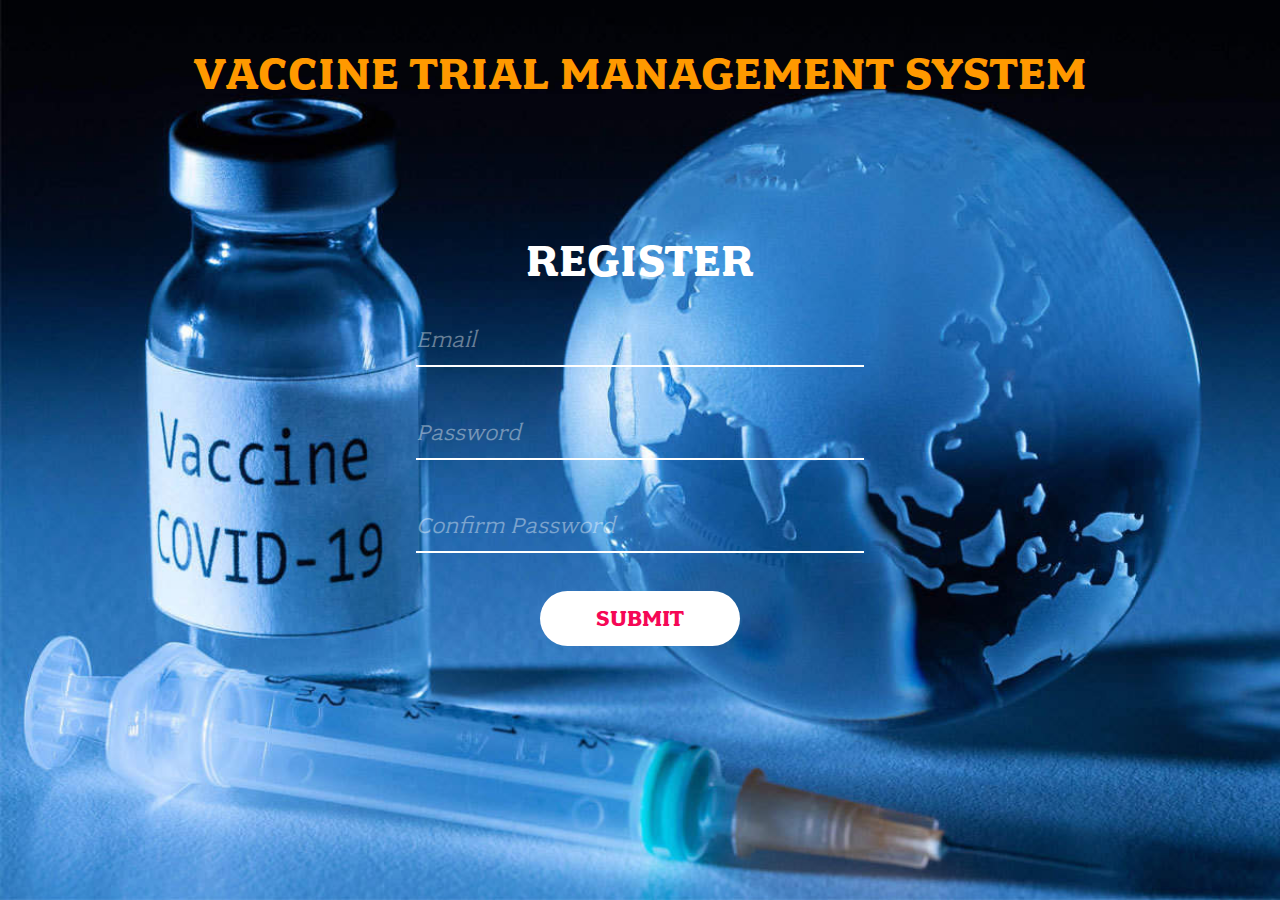
<file: register.html>
<!DOCTYPE html>
<!--[if lt IE 7]>      <html class="no-js lt-ie9 lt-ie8 lt-ie7"> <![endif]-->
<!--[if IE 7]>         <html class="no-js lt-ie9 lt-ie8"> <![endif]-->
<!--[if IE 8]>         <html class="no-js lt-ie9"> <![endif]-->
<!--[if gt IE 8]><!--> <html class="no-js"> <!--<![endif]-->
    <head>
        <meta charset="utf-8">
        <meta http-equiv="X-UA-Compatible" content="IE=edge,chrome=1">
        <title></title>
        <meta name="description" content="">
        <meta name="viewport" content="width=device-width">

        <!-- Place favicon.ico and apple-touch-icon.png in the root directory -->

        <link rel="stylesheet" href="css/font.css">
        <link rel="stylesheet" href="css/normalize.css">
        <link rel="stylesheet" href="css/index.css">
        <link rel="stylesheet" href="/css/message.css">
        <style>
            label {
                font-family: Arial, Helvetica, sans-serif;
                font-size: 20px;
                margin-left: 40px;
                color:cornflowerblue
            }
        </style>
    </head>
    <body>
        <!--[if lt IE 7]>
            <p class="chromeframe">You are using an <strong>outdated</strong> browser. Please <a href="http://browsehappy.com/">upgrade your browser</a> or <a href="http://www.google.com/chromeframe/?redirect=true">activate Google Chrome Frame</a> to improve your experience.</p>
        <![endif]-->

        <div id="noCognitoMessage" class="configMessage" style="display: none;">
            <div class="backdrop"></div>
            <div class="panel panel-default">
                <div class="panel-heading">
                    <h3 class="panel-title">No Cognito User Pool Configured</h3>
                </div>
                <div class="panel-body">
                    <p>There is no user pool configured in <a href="/js/config.js">/js/config.js</a>. You'll configure this in Module 2 of the workshop.</p>
                </div>
            </div>
        </div>

        <header>
            <h1 style="color: #FF9900;">Vaccine Trial Management System</h1>
        </header>

        <section class="form-wrap">
            <h1>Register</h1>
            <form id="registrationForm">
              <input type="email" id="emailInputRegister" placeholder="Email" pattern=".*" required>
              <input type="password" id="passwordInputRegister" placeholder="Password" pattern=".*" required>
              <input type="password" id="password2InputRegister" placeholder="Confirm Password" pattern=".*" required>

              <input type="submit" value="Submit">
            </form>
        </section>

        <script src="js/vendor/jquery-3.1.0.js"></script>
        <script src="js/vendor/bootstrap.min.js"></script>
        <script src="js/vendor/aws-cognito-sdk.min.js"></script>
        <script src="js/vendor/amazon-cognito-identity.min.js"></script>
        <script src="js/config.js"></script>
        <script src="js/cognito-auth.js"></script>
    </body>
</html>
</file>
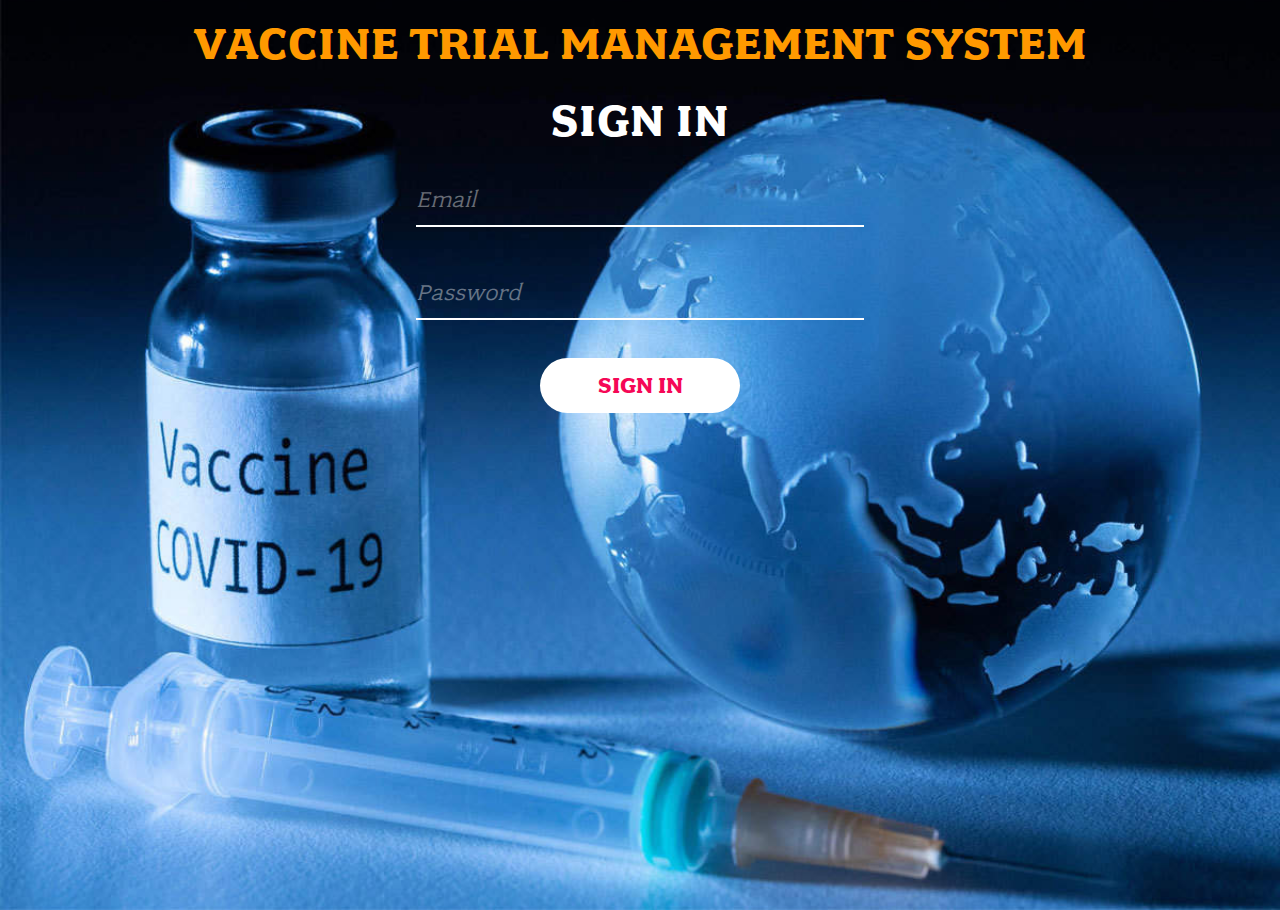
<file: signin.html>
<!DOCTYPE html>
<!--[if lt IE 7]>      <html class="no-js lt-ie9 lt-ie8 lt-ie7"> <![endif]-->
<!--[if IE 7]>         <html class="no-js lt-ie9 lt-ie8"> <![endif]-->
<!--[if IE 8]>         <html class="no-js lt-ie9"> <![endif]-->
<!--[if gt IE 8]><!--> <html class="no-js"> <!--<![endif]-->
    <head>
        <meta charset="utf-8">
        <meta http-equiv="X-UA-Compatible" content="IE=edge,chrome=1">
        <title></title>
        <meta name="description" content="">
        <meta name="viewport" content="width=device-width">

        <!-- Place favicon.ico and apple-touch-icon.png in the root directory -->

        <link rel="stylesheet" href="css/font.css">
        <link rel="stylesheet" href="css/normalize.css">
        <link rel="stylesheet" href="css/index.css">
        <link rel="stylesheet" href="/css/message.css">

        <style>
            label {
                font-family: Arial, Helvetica, sans-serif;
                font-size: 20px;
                margin-left: 40px;
                color:cornflowerblue
            }
        </style>
        <h1 style="color: #FF9900;">Vaccine Trial Management System</h1>
    </head>
    <body>
        <!--[if lt IE 7]>
            <p class="chromeframe">You are using an <strong>outdated</strong> browser. Please <a href="http://browsehappy.com/">upgrade your browser</a> or <a href="http://www.google.com/chromeframe/?redirect=true">activate Google Chrome Frame</a> to improve your experience.</p>
        <![endif]-->

        <div id="noCognitoMessage" class="configMessage" style="display: none;">
            <div class="backdrop"></div>
            <div class="panel panel-default">
                <div class="panel-heading">
                    <h3 class="panel-title">No Cognito User Pool Configured</h3>
                </div>
                <div class="panel-body">
                    <p>There is no user pool configured in <a href="/js/config.js">/js/config.js</a>. You'll configure this in Module 2 of the workshop.</p>
                </div>
            </div>
        </div>


        <section class="form-wrap">
            <h1>Sign In</h1>
            <form id="signinForm">
              <input type="email" id="emailInputSignin" placeholder="Email" required>
              <input type="password" id="passwordInputSignin" placeholder="Password" pattern=".*" required>

              <input type="submit" value="Sign in">
            </form>
        </section>

        <script src="js/vendor/jquery-3.1.0.js"></script>
        <script src="js/vendor/bootstrap.min.js"></script>
        <script src="js/vendor/aws-cognito-sdk.min.js"></script>
        <script src="js/vendor/amazon-cognito-identity.min.js"></script>
        <script src="js/config.js"></script>
        <script src="js/cognito-auth.js"></script>
    </body>
</html>
</file>
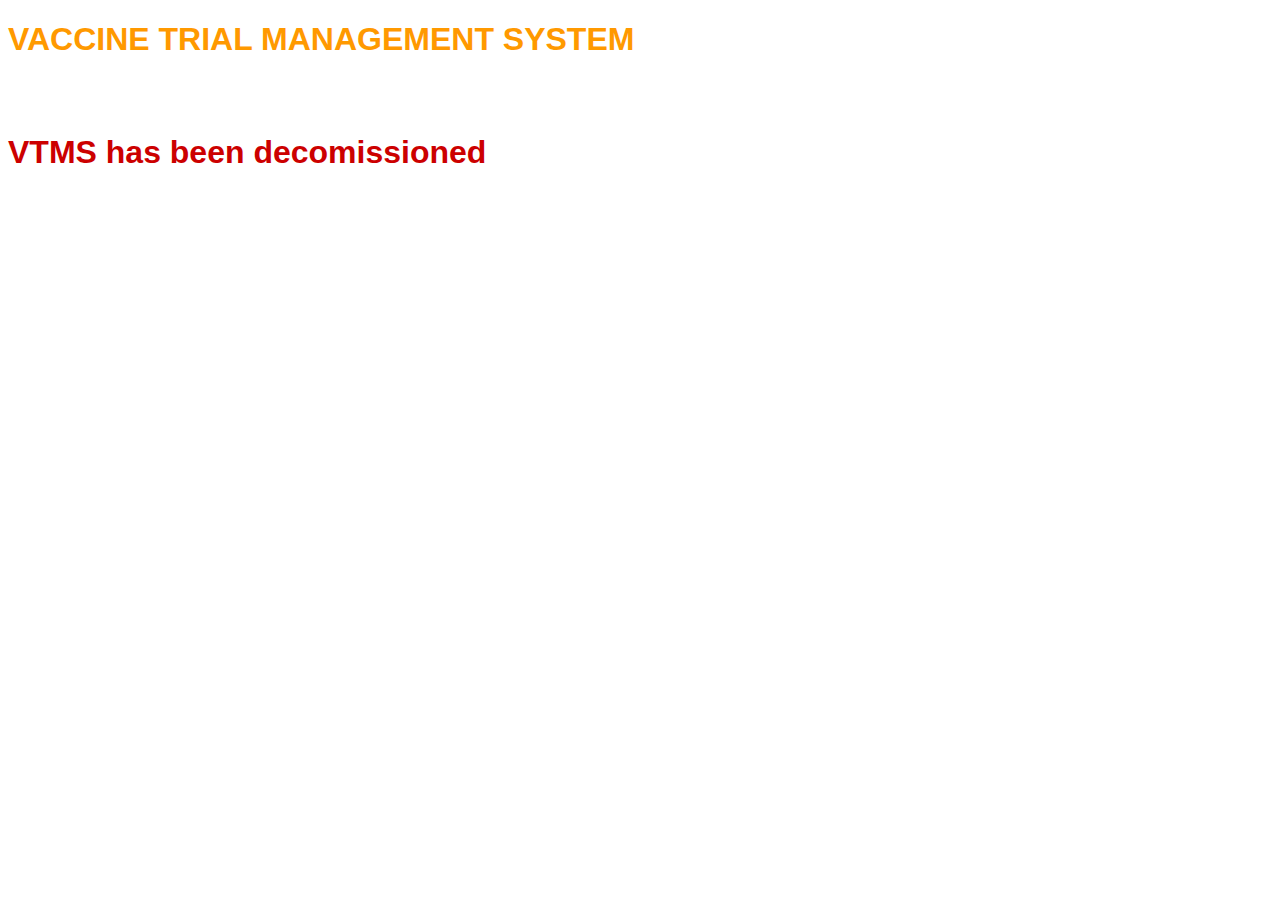
<file: trades.html>
﻿<!DOCTYPE html>
<html>
<head>
    <meta charset="utf-8" />
    <title></title>
    <link rel="stylesheet" href="css/trades.css">
    <style>

        label {
            font-family: Arial, Helvetica, sans-serif;
            font-size: 20px;
            margin-left: 40px;
            color:cornflowerblue
        }

        button {
            font-family: Arial, Helvetica, sans-serif;
            font-size: 20px;
            font-weight: bold;
            background-color: lawngreen;
            margin-left: 40px;
        }

        input {
            color: #232F3E;
            font-family: Arial, Helvetica, sans-serif;
            font-size: 20px;
            margin-left: 20px;
        }

        .rTable {
            display: table;
            width: 500px;
        }

        .rTableRow {
            display: table-row;
        }

        .rTableHeading {
            display: table-header-group;
            background-color: #ddd;
        }

        .rTableCell, .rTableHead {
            display: table-cell;
            padding: 3px 10px;
        }

        .rTableHeading {
            display: table-header-group;
            background-color: #ddd;
            font-weight: bold;
        }

        .rTableFoot {
            display: table-footer-group;
            font-weight: bold;
            background-color: #ddd;
        }

        .rTableBody {
            display: table-row-group;
    </style>
    <script>var callAPI = (tDate, tTicker, tCompany, tQuantity, tPrice, tValue) => {
            var myHeaders = new Headers();
            myHeaders.append("Content-Type", "application/json");
            var raw = JSON.stringify({
                "TradeDate": tDate,
                "Tradeid": tTicker,
                "Company": tCompany,
                "Quantity": tQuantity,
                "Price": tPrice,
                "MarketValue": tValue,
            });
            var requestOptions = {
                method: 'POST',
                headers: myHeaders,
                body: raw,
            };

            fetch("https://297b3cnjp1.execute-api.us-east-1.amazonaws.com/prod/trades", requestOptions)
                .then(response => response.text())
                .then(result => alert(JSON.parse(result).body))
                .catch(error => console.log('error', error));
        }</script>

</head>
<body>
    <h1 style="color: #FF9900;">VACCINE TRIAL MANAGEMENT SYSTEM</h1>

    <!--<table class="zigzag">
        <thead>
            <tr>
                <th class="header">Trade Date</th>
                <th class="header">Ticker</th>
                <th class="header">Company</th>
                <th class="header">Quantity</th>
                <th class="header">Price</th>
                <th class="header">Market Value</th>
            </tr>
        </thead>
        <tbody id="trade-body">
        </tbody>
    </table>-->
    <br /><br /><br />

    <h1>VTMS has been decomissioned</h1>
    <!--<form>
        <div class="rTable">
            <div class="rTableRow">
                <div class="rTableCell">
                    <label>Trade Date :</label>
                </div>
                <div class="rTableCell">
                    <input type="text" id="tDate">
                </div>
            </div>
            <div class="rTableRow">
                <div class="rTableCell"><label>Ticker :</label></div>
                <div class="rTableCell"><input type="text" id="tTicker" /></div>
            </div>
            <div class="rTableRow">

                <div class="rTableCell"><label>Company :</label></div>
                <div class="rTableCell"><input type="text" id="tCompany" /></div>
            </div>
            <div class="rTableRow">
                <div class="rTableCell"><label>Quantity :</label></div>
                <div class="rTableCell"><input type="text" id="tQuantity" /></div>
            </div>
            <div class="rTableRow">
                <div class="rTableCell"><label>Price :</label></div>
                <div class="rTableCell"><input type="text" id="tPrice" /></div>
            </div>
            <div class="rTableRow">
                <div class="rTableCell"><label>Market Value :</label></div>
                <div class="rTableCell"><input type="text" id="tValue" /></div>
            </div>
            <div class="rTableRow">
                <div class="rTableCell"></div>
                <div class="rTableCell">
                    <button id="btnTrade" type="button" onclick="callAPI(document.getElementById('tDate').value,
                    document.getElementById('tTicker').value, document.getElementById('tCompany').value,
                    document.getElementById('tQuantity').value, document.getElementById('tPrice').value,
                    document.getElementById('tValue').value)">
                        Submit
                    </button>
                </div>
            </div>
        </div>
    </form>-->

    <script type="text/javascript" src="https://code.jquery.com/jquery-3.6.0.min.js"></script>
    <script type="text/javascript">var API_URL = 'https://297b3cnjp1.execute-api.us-east-1.amazonaws.com/prod/trades';

        $(document).ready(function () {
            $.ajax({
                url: API_URL,
                type: 'GET',
                success: function (data) {
                    $.each(data, function (index) {
                        console.log(data[index]);

                        var row = $("<tr>");
                        var tradeid = $("<td>" + data[index].Tradeid + "</td>");
                        var tradeDate = $("<td>" + data[index].TradeDate + "</td>");
                        var quantity = $("<td>" + data[index].Quantity + "</td>");
                        var price = $("<td>" + data[index].Price + "</td>");
                        var marketValue = $("<td>" + data[index].MarketValue + "</td>");
                        var company = $("<td>" + data[index].Company + "</td>");
                        var rowfooter = $("</tr>");
                        row.append([tradeDate, tradeid, company, quantity, price, marketValue]);
                        $('#trade-body').append(row);
                                });
                },
                error: function (request, error) {
                    alert("Request: " + JSON.stringify(request));
                }
            });
        });

    </script>
</body>
</html>
</file>
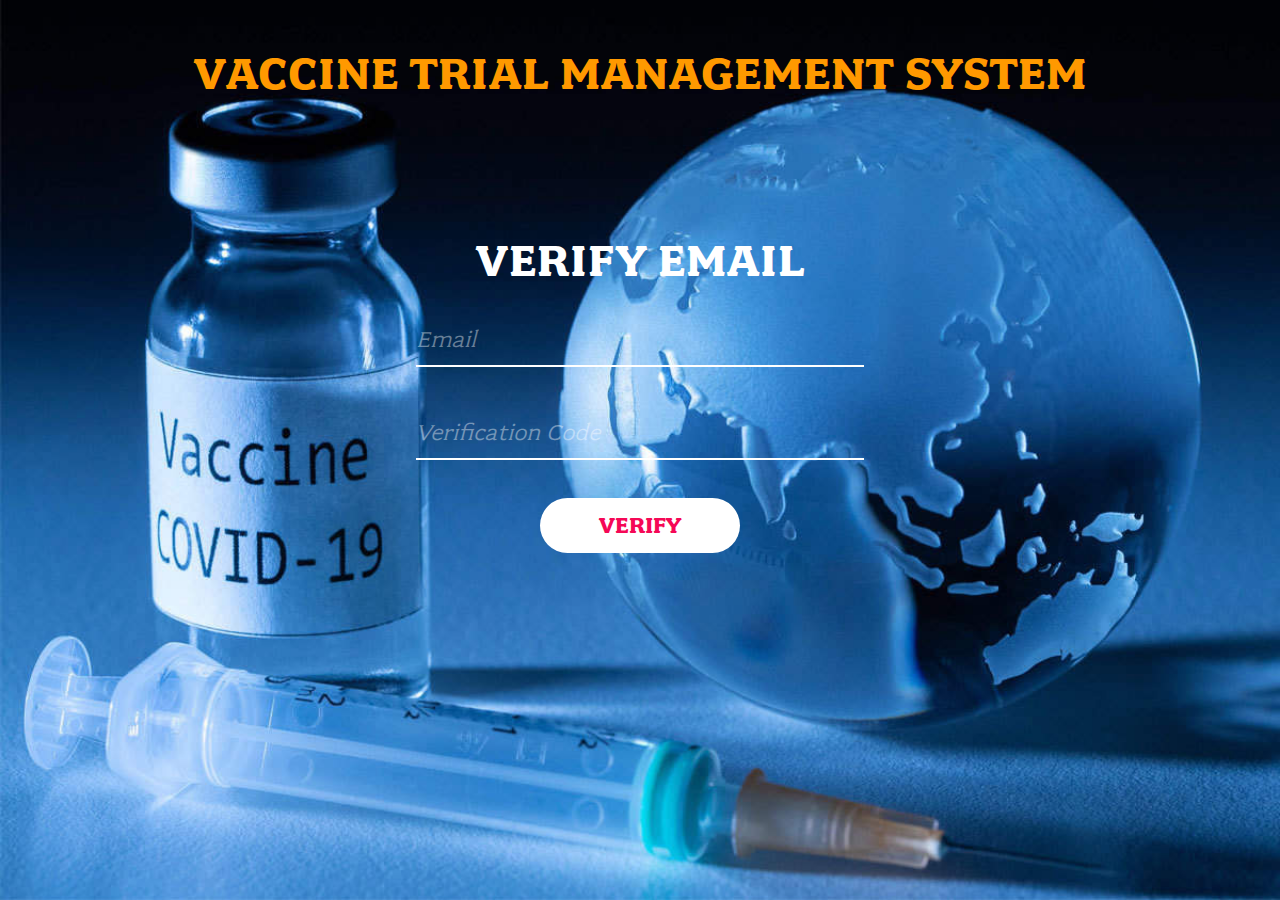
<file: verify.html>
<!DOCTYPE html>
<!--[if lt IE 7]>      <html class="no-js lt-ie9 lt-ie8 lt-ie7"> <![endif]-->
<!--[if IE 7]>         <html class="no-js lt-ie9 lt-ie8"> <![endif]-->
<!--[if IE 8]>         <html class="no-js lt-ie9"> <![endif]-->
<!--[if gt IE 8]><!--> <html class="no-js"> <!--<![endif]-->
    <head>
        <meta charset="utf-8">
        <meta http-equiv="X-UA-Compatible" content="IE=edge,chrome=1">
        <title></title>
        <meta name="description" content="">
        <meta name="viewport" content="width=device-width">

        <!-- Place favicon.ico and apple-touch-icon.png in the root directory -->

        <link rel="stylesheet" href="css/font.css">
        <link rel="stylesheet" href="css/normalize.css">
        <link rel="stylesheet" href="css/index.css">
        <link rel="stylesheet" href="/css/message.css">
    </head>
    <body>
        <!--[if lt IE 7]>
            <p class="chromeframe">You are using an <strong>outdated</strong> browser. Please <a href="http://browsehappy.com/">upgrade your browser</a> or <a href="http://www.google.com/chromeframe/?redirect=true">activate Google Chrome Frame</a> to improve your experience.</p>
        <![endif]-->

        <div id="noCognitoMessage" class="configMessage" style="display: none;">
            <div class="backdrop"></div>
            <div class="panel panel-default">
                <div class="panel-heading">
                    <h3 class="panel-title">No Cognito User Pool Configured</h3>
                </div>
                <div class="panel-body">
                    <p>There is no user pool configured in <a href="/js/config.js">/js/config.js</a>. You'll configure this in Module 2 of the workshop.</p>
                </div>
            </div>
        </div>

        <header>
            <h1 style="color: #FF9900;">Vaccine Trial Management System</h1>
        </header>


        <section class="form-wrap">
            <h1>Verify Email</h1>
            <form id="verifyForm">
              <input type="email" id="emailInputVerify" placeholder="Email" required>
              <input type="text" id="codeInputVerify" placeholder="Verification Code" pattern=".*" required>

              <input type="submit" value="Verify">
            </form>
        </section>

        <script src="js/vendor/jquery-3.1.0.js"></script>
        <script src="js/vendor/bootstrap.min.js"></script>
        <script src="js/vendor/aws-cognito-sdk.min.js"></script>
        <script src="js/vendor/amazon-cognito-identity.min.js"></script>
        <script src="js/config.js"></script>
        <script src="js/cognito-auth.js"></script>
    </body>
</html>
</file>
<file: css/font.css>
@font-face {
    font-family: "fairplex-wide";
    font-style: normal;
    font-weight: 400;
    src: url("../fonts/fairplex-wide-n4.woff") format("woff2");
}
@font-face {
    font-family: "fairplex-wide";
    font-style: normal;
    font-weight: 700;
    src: url("../fonts/fairplex-wide-n7.woff") format("woff2");
}
</file>
<file: css/index.css>
/*
 * HTML5 Boilerplate
 *
 * What follows is the result of much research on cross-browser styling.
 * Credit left inline and big thanks to Nicolas Gallagher, Jonathan Neal,
 * Kroc Camen, and the H5BP dev community and team.
 */

/* ==========================================================================
   Base styles: opinionated defaults
   ========================================================================== */

html,
button,
input,
select,
textarea {
    color: #222;
}

body {
    font-size: 1em;
    line-height: 1.4;
}

/*
 * Remove text-shadow in selection highlight: h5bp.com/i
 * These selection declarations have to be separate.
 * Customize the background color to match your design.
 */

::-moz-selection {
    background: #b3d4fc;
    text-shadow: none;
}

::selection {
    background: #b3d4fc;
    text-shadow: none;
}

/*
 * A better looking default horizontal rule
 */

hr {
    display: block;
    height: 1px;
    border: 0;
    border-top: 1px solid #ccc;
    margin: 1em 0;
    padding: 0;
}

/*
 * Remove the gap between images and the bottom of their containers: h5bp.com/i/440
 */

img {
    vertical-align: middle;
}

/*
 * Remove default fieldset styles.
 */

fieldset {
    border: 0;
    margin: 0;
    padding: 0;
}

/*
 * Allow only vertical resizing of textareas.
 */

textarea {
    resize: vertical;
}

/* ==========================================================================
   Chrome Frame prompt
   ========================================================================== */

.chromeframe {
    margin: 0.2em 0;
    background: #ccc;
    color: #000;
    padding: 0.2em 0;
}

/* ==========================================================================
   Author's custom styles
   ========================================================================== */







/* Generic */

body{
  width: 100vw;
  height: 100vh;

  background-image: url(../images/RamsBackground.jpg);
  background-size: cover;
  background-repeat: no-repeat;
  background-position: center bottom;

  font-family: "fairplex-wide";
  -webkit-font-smoothing: antialiased;
  -moz-osx-font-smoothing: grayscale;
}





/* Logo */


header{
  width: 100vw;
  padding: 30px 0 100px;
}

header img{
  margin: 0 auto;
  display: block;
}

@media screen and (max-width: 600px) {
  header{
    padding: 30px 0 0;
  }

  header img{
    width: 35%;
  }
}





/* Forms */

.form-wrap{
    width: 35%;
    margin: 0 auto;
}

.left-form{
  width: 47.5%;

  float: left;
}

.right-form{
  width: 47.5%;

  float: right;
}


@media screen and (max-width: 1200px) {
  .form-wrap{
    width: 90%;
  }
}


@media screen and (max-width: 600px) {
  .form-wrap{
    width: 90%;
  }

  .left-form{
    width: 100%;
  }

  .right-form{
    width: 100%;
  }
}


input[type=text], input[type=password], input[type=email] {
    width: 100%;
    padding: 12px 0;
    margin: 10px 0 30px;
    display: inline-block;
    border: none;
    border-bottom: 2px solid white;
    box-sizing: border-box;
    background: transparent;
    outline: none;

    font-family: "fairplex-wide";
    font-size: 24px;
    opacity: 1;
    color: white;
    font-weight: 400;

    -webkit-transition: border-bottom 0.4s ease-in-out;
    transition: border-bottom 0.4s ease-in-out;
}

input[type=text]:focus, input[type=password]:focus {
    border-bottom: 2px solid black;
}


input[type=text]:valid, input[type=password]:valid {
    border-bottom: 2px solid #f50856;
} /* This is a quick fix to get an authorization / valid entry state without using JS */

input[type=submit] {
    width: 200px;
    background-color: white;
    color: #f50856;
    padding: 14px 20px;
    margin: 8px auto 30px;
    border: none;
    border-radius: 40px;
    cursor: pointer;
    display: block;

    font-family: "fairplex-wide";
    font-size: 24px;
    opacity: 1;
    font-weight: 700;
    text-transform: uppercase;

    -webkit-transition: background-color 0.2s ease-in-out;
    transition: background-color 0.2s ease-in-out;
}

input[type=submit]:hover {
    background-color: #dddddd;
    color: #bb0642;
}


::-webkit-input-placeholder { /* Chrome */
  color: white;
  font-style: italic;
  opacity: .4;

  font-family: "fairplex-wide";
  color: white;
  font-weight: 400;
}
:-ms-input-placeholder { /* IE 10+ */
  color: white;
  font-style: italic;
  opacity: .4;
}
::-moz-placeholder { /* Firefox 19+ */
  color: white;
  opacity: .4;
  font-style: italic;
}
:-moz-placeholder { /* Firefox 4 - 18 */
  color: white;
  opacity: .4;
  font-style: italic;
}





/* Typography */

h1{
  color: white;
  font-size: 48px;
  font-weight: 700;
  letter-spacing: 1px;
  text-transform: uppercase;
  text-align: center;
  margin: 10px 0;
}


@media screen and (max-width: 1200px) {
  h1{
    margin: 60px 0 0;
    font-size: 35px;
  }
}
























/* ==========================================================================
   Helper classes
   ========================================================================== */

/*
 * Image replacement
 */

.ir {
    background-color: transparent;
    border: 0;
    overflow: hidden;
    /* IE 6/7 fallback */
    *text-indent: -9999px;
}

.ir:before {
    content: "";
    display: block;
    width: 0;
    height: 150%;
}

/*
 * Hide from both screenreaders and browsers: h5bp.com/u
 */

.hidden {
    display: none !important;
    visibility: hidden;
}

/*
 * Hide only visually, but have it available for screenreaders: h5bp.com/v
 */

.visuallyhidden {
    border: 0;
    clip: rect(0 0 0 0);
    height: 1px;
    margin: -1px;
    overflow: hidden;
    padding: 0;
    position: absolute;
    width: 1px;
}

/*
 * Extends the .visuallyhidden class to allow the element to be focusable
 * when navigated to via the keyboard: h5bp.com/p
 */

.visuallyhidden.focusable:active,
.visuallyhidden.focusable:focus {
    clip: auto;
    height: auto;
    margin: 0;
    overflow: visible;
    position: static;
    width: auto;
}

/*
 * Hide visually and from screenreaders, but maintain layout
 */

.invisible {
    visibility: hidden;
}

/*
 * Clearfix: contain floats
 *
 * For modern browsers
 * 1. The space content is one way to avoid an Opera bug when the
 *    `contenteditable` attribute is included anywhere else in the document.
 *    Otherwise it causes space to appear at the top and bottom of elements
 *    that receive the `clearfix` class.
 * 2. The use of `table` rather than `block` is only necessary if using
 *    `:before` to contain the top-margins of child elements.
 */

.clearfix:before,
.clearfix:after {
    content: " "; /* 1 */
    display: table; /* 2 */
}

.clearfix:after {
    clear: both;
}

/*
 * For IE 6/7 only
 * Include this rule to trigger hasLayout and contain floats.
 */

.clearfix {
    *zoom: 1;
}

/* ==========================================================================
   EXAMPLE Media Queries for Responsive Design.
   Theses examples override the primary ('mobile first') styles.
   Modify as content requires.
   ========================================================================== */

@media only screen and (min-width: 35em) {
    /* Style adjustments for viewports that meet the condition */
}

@media print,
       (-o-min-device-pixel-ratio: 5/4),
       (-webkit-min-device-pixel-ratio: 1.25),
       (min-resolution: 120dpi) {
    /* Style adjustments for high resolution devices */
}

/* ==========================================================================
   Print styles.
   Inlined to avoid required HTTP connection: h5bp.com/r
   ========================================================================== */

@media print {
    * {
        background: transparent !important;
        color: #000 !important; /* Black prints faster: h5bp.com/s */
        box-shadow: none !important;
        text-shadow: none !important;
    }

    a,
    a:visited {
        text-decoration: underline;
    }

    a[href]:after {
        content: " (" attr(href) ")";
    }

    abbr[title]:after {
        content: " (" attr(title) ")";
    }

    /*
     * Don't show links for images, or javascript/internal links
     */

    .ir a:after,
    a[href^="javascript:"]:after,
    a[href^="#"]:after {
        content: "";
    }

    pre,
    blockquote {
        border: 1px solid #999;
        page-break-inside: avoid;
    }

    thead {
        display: table-header-group; /* h5bp.com/t */
    }

    tr,
    img {
        page-break-inside: avoid;
    }

    img {
        max-width: 100% !important;
    }

    @page {
        margin: 0.5cm;
    }

    p,
    h2,
    h3 {
        orphans: 3;
        widows: 3;
    }

    h2,
    h3 {
        page-break-after: avoid;
    }
}
</file>
<file: css/message.css>
.panel-default {
    border-color: #dddddd;
}
.panel {
    background-color: #ffffff;
    border: 1px solid rgba(0, 0, 0, 0);
    border-radius: 4px;
    box-shadow: 0 1px 1px rgba(0, 0, 0, 0.05);
}

.panel-default > .panel-heading {
    background-color: #f5f5f5;
    border-color: #dddddd;
    color: #333333;
}
.panel-heading {
    border-bottom: 1px solid rgba(0, 0, 0, 0);
    border-top-left-radius: 3px;
    border-top-right-radius: 3px;
    padding: 10px 15px;
}

.panel-title {
    color: inherit;
    font-size: 16px;
    margin-bottom: 0;
    margin-top: 0;
}

.configMessage {
    width: 100%;
    height: 100%;
    text-align: center;
    background: transparent;
    position: absolute;
    z-index: 2000;
}

.configMessage .panel {
    margin: auto;
    width: 40%;
    top: 50%;
    position: relative;
    transform: translateY(-50%);
    -ms-transform: translateY(-50%);
    -moz-transform: translateY(-50%);
    -webkit-transform: translateY(-50%);
    -o-transform: translateY(-50%);
    z-index: 100;
}

.configMessage .panel-body {
    text-align: left;
}

.configMessage .backdrop {
    position: absolute;
    width: 100%;
    height: 100%;
    background: #fff;
    opacity: 0.6;
    z-index: 50;
}
</file>
<file: css/trades.css>
h1 {
  color:#c00;
  font-family:sans-serif;
  font-size:2em;
  margin-bottom:0;
}

table {  
  font-family:sans-serif;
  th, td {
    padding:.25em .5em;
    text-align:left;
    &:nth-child(2) {
      text-align:right;
    }
  }
  td {
    background-color:#eee;    
  }
  th {
    background-color:#009;
    color:#fff;
  }
}

.zigzag {
  border-collapse:separate;
  border-spacing:.25em 1em;
  tbody tr:nth-child(odd) {
    transform:rotate(2deg);
  }
  thead tr,
  tbody tr:nth-child(even) {
    transform:rotate(-2deg);
  }
}
</file>
